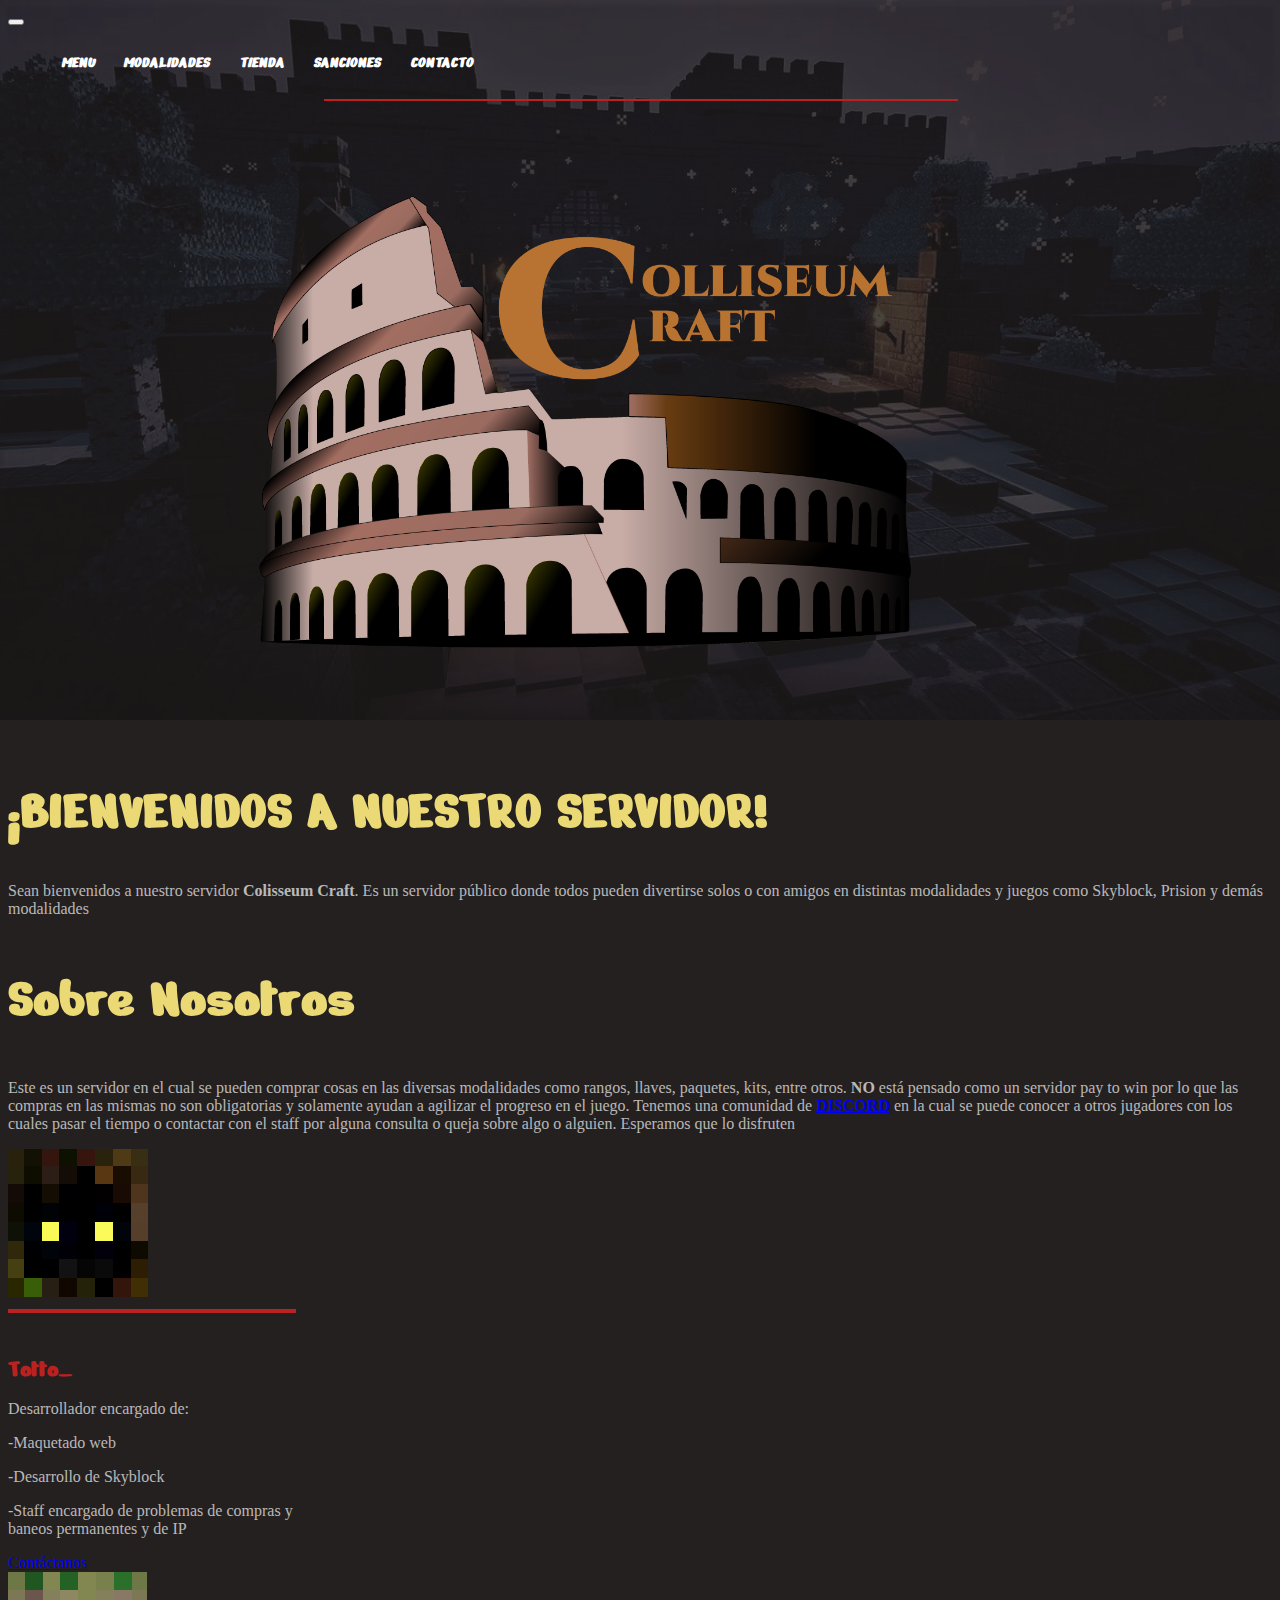
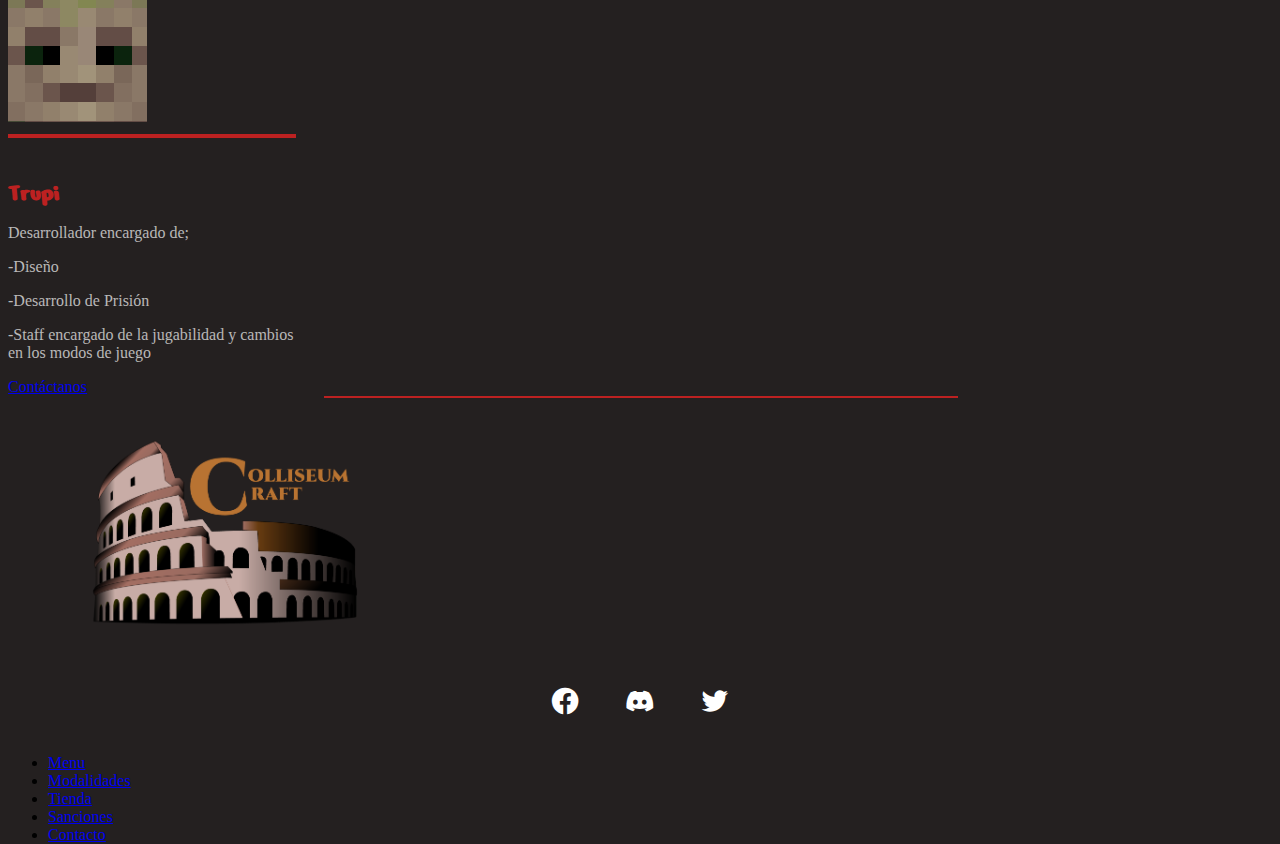
<file: index.html>
<!DOCTYPE html>
<html lang="es">
<head>
    <meta charset="UTF-8">
    <meta http-equiv="X-UA-Compatible" content="IE=edge">
    <meta name="viewport" content="width=device-width, initial-scale=1.0">
    <meta name="description" content="Menu de Colisseum Craft. Minecraft">
    <meta name="keywords" content="Minecraft, Servidores, Skyblock, Prision, Argentina, Servidores40, Modalidades, 1.16.5">
    <meta name="author" content="Santiago Lagares">
    <link rel="icon" type="image/x-icon" href="./images/isologo.png">
    <title>Colisseum Craft; Menu</title>
    <!--LINK CSS-->
    <link href="https://cdn.jsdelivr.net/npm/bootstrap@5.0.2/dist/css/bootstrap.min.css" rel="stylesheet" integrity="sha384-EVSTQN3/azprG1Anm3QDgpJLIm9Nao0Yz1ztcQTwFspd3yD65VohhpuuCOmLASjC" crossorigin="anonymous">
    <link rel="stylesheet" href="./css/style.css">
    <link rel="stylesheet" href="https://cdnjs.cloudflare.com/ajax/libs/animate.css/4.1.1/animate.min.css"/>
    <link href="https://fonts.googleapis.com/css2?family=Nerko+One&display=swap" rel="stylesheet">
    <link rel="stylesheet" href="https://cdnjs.cloudflare.com/ajax/libs/font-awesome/6.0.0-beta3/css/all.min.css" integrity="sha512-Fo3rlrZj/k7ujTnHg4CGR2D7kSs0v4LLanw2qksYuRlEzO+tcaEPQogQ0KaoGN26/zrn20ImR1DfuLWnOo7aBA==" crossorigin="anonymous" referrerpolicy="no-referrer" />
    <link href='https://unpkg.com/boxicons@2.1.1/css/boxicons.min.css' rel='stylesheet'>
</head>
<body>
    <header class="site-header ">
        <header class="site-header">
            <div class="container">
                <nav class="navbar navbar-expand-sm navbar-dark">
                    <button class="navbar-toggler" type="button" data-bs-toggle="collapse" data-bs-target="#navbarSupportedContent" aria-controls="navbarSupportedContent" aria-expanded="false" aria-label="Toggle navigation">
                        <span class="navbar-toggler-icon"></span>
                      </button>
                      <div class="collapse navbar-collapse" id="navbarSupportedContent">
                        <ul class="nav col-lg my-2 justify-content-center text-small snip1555">
                            <li class="nav-item"><a href="#" class=" nav-link link-warning fs-2"><i><strong> Menu</strong></i></a></li>
                            <li class="nav-item"><a href="./pages/modalidades.html" class="fs-2  nav-link link-warning"><i><strong>Modalidades</strong> </i> </a></li>
                            <li class="nav-item"><a href="./pages/tienda.html" class="fs-2  nav-link link-warning"><i><strong>Tienda</strong></i></a></li>
                            <li class="nav-item"><a href="./pages/sanciones.html" class=" fs-2  nav-link link-warning"><i><strong>Sanciones</strong></i> </a></li>
                            <li class="nav-item"><a href="./pages/contacto.html" class="fs-2  nav-link link-warning"><i><strong>Contacto</strong>  </i></a></li>
                        </ul>
                    </div>
                </nav>
            </div>    
            <hr class="linea">
        </header>
    </header>
    <main class="animate__animated animate__fadeInDown ">
        <div class="container col-sm-7">
            <div class=" text-center  divlogo">
                <img src="./images/isologo.png" alt="logo" class="img-fluid logoimg text-center">
            </div>
        </div>
        <div class="container text-center mt-1 ">
            <h1 class=" fw-semibold fs-9  h1color ">¡BIENVENIDOS A NUESTRO SERVIDOR!</h1>
            <p class="fs-4 fw-bold font-monospace textos mt-5 ">Sean bienvenidos a nuestro servidor <strong>Colisseum Craft</strong>. Es un servidor público donde todos pueden divertirse solos o con amigos en distintas modalidades y juegos como Skyblock, Prision y demás modalidades</p>
            <div>
                <h2 class="fw-semibold  h1color" >Sobre Nosotros</h2>
                <p class="fs-4 fw-bold font-monospace textos my-5">Este es un servidor en el cual se pueden comprar cosas en las diversas modalidades como rangos, llaves, paquetes, kits, entre otros. <strong>NO</strong> está pensado como un servidor pay to win por lo que las compras en las mismas no son obligatorias y solamente ayudan a agilizar el progreso en el juego. Tenemos una comunidad de <a href="https://discord.gg/wkZCr3qP" target="_blank"><strong>DISCORD</strong></a> en la cual se puede conocer a otros jugadores con los cuales pasar el tiempo o contactar con el staff por alguna consulta o queja sobre algo o alguien. Esperamos que lo disfruten</p>
            </div>
        </div>    
            <div class=" container">
                <div class="row justify-content-space-between cardsmq">
                    <div class=" cardsmq col-sm-8 text-center">
                        <div class="  card text-white bg-dark mb-3 border-danger" style="width: 18rem;">
                                <img class="card-img-top p-4 " src="images/csptot.PNG" alt="Card image cap">
                                <hr class="hrcard">
                                <div class="card-body">
                                  <h5 class="card-desarrollador"><strong>Totto_</strong></h5>
                                  <p class="card-text textos fs-5">Desarrollador encargado de:</p>
                                  <p class="card-text textos fs-6">-Maquetado web</p>
                                  <p class="card-text textos fs-6">-Desarrollo de Skyblock</p>
                                  <p class="card-text textos fs-6">-Staff encargado de problemas de compras y baneos permanentes y de IP</p>
                                  <a href="https://discord.gg/ms4krhAr" class="btn btn-danger" target="_blank">Contáctanos</a>
                                </div>
                        </div>
                    </div>
                    <div class=" cardsmq col-sm-4 ">
                        <div class=" card text-white bg-dark mb-3 border-danger  col-sm-6" style="width: 18rem;">
                            <img class="card-img-top p-4" src="images/csptrupi.PNG" alt="Card image cap">
                            <hr class="hrcard">
                            <div class="card-body">
                              <h5 class="card-desarrollador"><strong>Trupi</strong></h5>
                              <p class="card-text textos fs-5">Desarrollador encargado de;</p>
                              <p class="card-text textos fs-6">-Diseño</p>
                              <p class="card-text textos fs-6">-Desarrollo de Prisión</p>
                              <p class="card-text textos fs-6">-Staff encargado de la jugabilidad y cambios en los modos de juego</p>
                              <a href="https://discord.gg/ms4krhAr" class="btn btn-danger" target="_blank">Contáctanos</a>
                            </div>
                        </div>
                    </div>
                </div>
            </div>   
    </main>
    <footer class="footer">
        <hr class="linea2">
        <div class="container">
            <div class=" row">
                <div class="container text-center  divlogoft ">
                    <img src="./images/isologo.png" alt="logo" class="img-fluid logoft text-center " loading="lazy">
                </div>
                <div class="container col-md-auto justify-content-center">
                    <div class="text-center  contenedorlogos">
                        <div class="icon">
                            <a href="#" target="_blank"><i class='bx bxl-facebook-circle'></i></a>
                        </div>
                        <div class="icon">
                            <a href="https://discord.gg/wkZCr3qP" target="_blank"><i class='bx bxl-discord-alt' ></i></a>
                        </div>       
                        <div class="icon">
                            <a href="#" target="_blank"><i class='bx bxl-twitter logosty' ></i></a>
                        </div>
                    </div>
                        <div class="container  mt-4">
                            <nav class="">
                                <ul class="nav  my-2 justify-content-center text-small">
                                    <li><a href="#" class="fs-4 nav-link link-secondary">Menu</a></li>
                                    <li><a href="./pages/modalidades.html" class="fs-4 nav-link link-secondary">Modalidades</a></li>
                                    <li><a href="./pages/tienda.html" class="fs-4 nav-link link-secondary">Tienda</a></li>
                                    <li><a href="./pages/sanciones.html" class="fs-4 nav-link link-secondary">Sanciones</a></li>
                                    <li><a href="./pages/contacto.html" class="fs-4 nav-link link-secondary">Contacto</a></li>
                                </ul>
                            </nav>
                        </div>
               
                    </div>
                </div>

        </div>
    </footer>
    <script src="https://cdn.jsdelivr.net/npm/bootstrap@5.0.2/dist/js/bootstrap.bundle.min.js" integrity="sha384-MrcW6ZMFYlzcLA8Nl+NtUVF0sA7MsXsP1UyJoMp4YLEuNSfAP+JcXn/tWtIaxVXM" crossorigin="anonymous"></script>
</body>
</html>
</file>
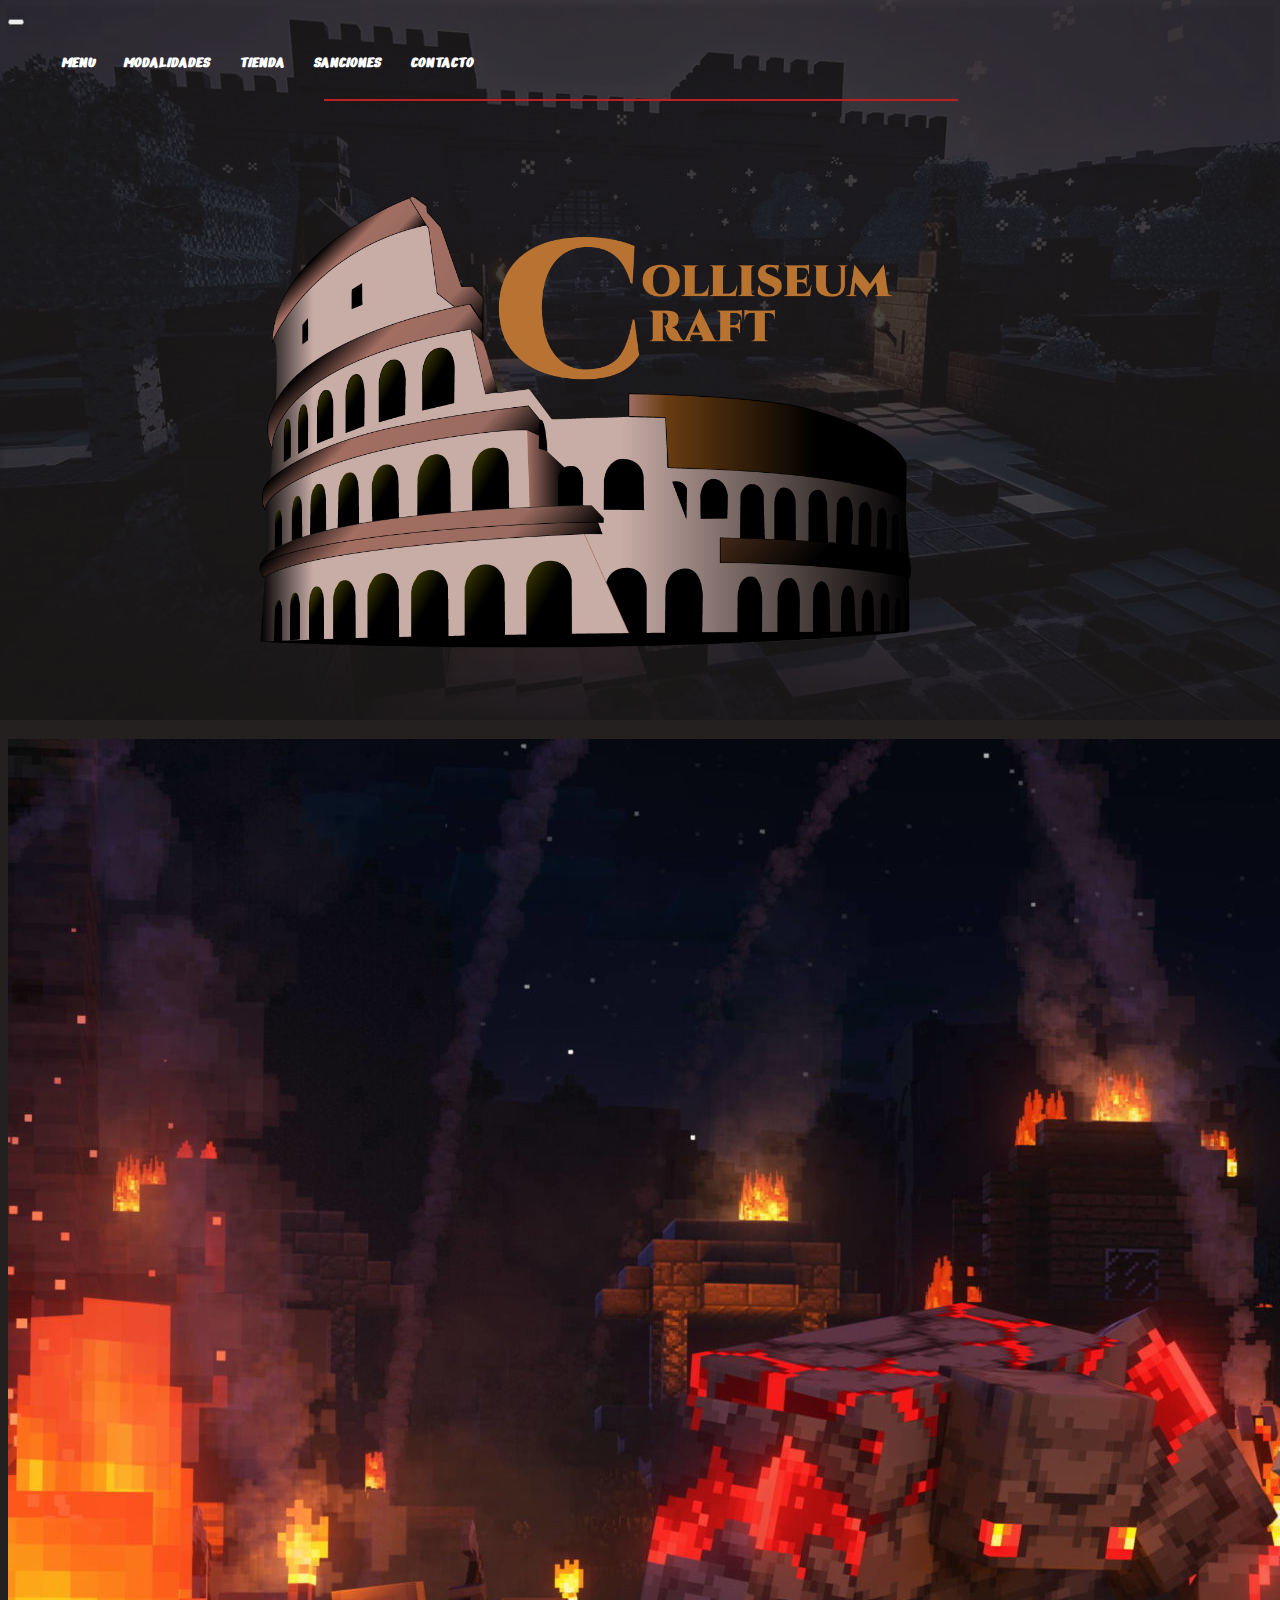
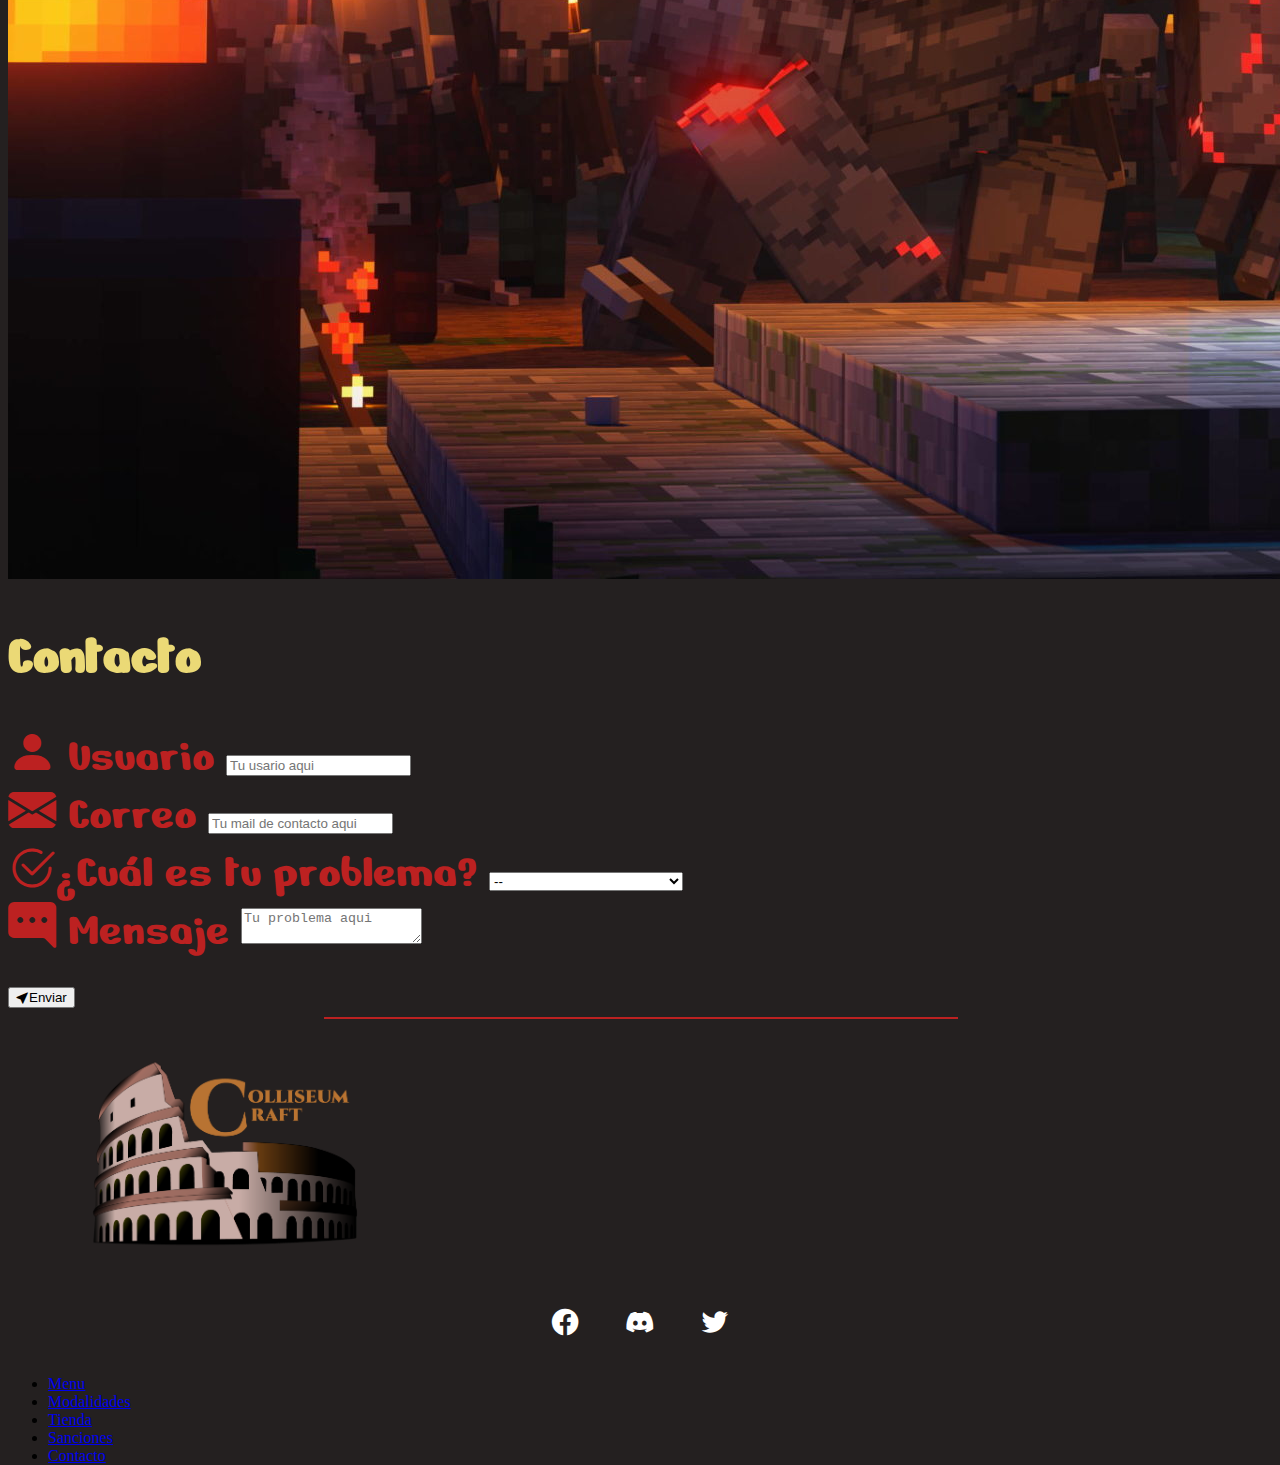
<file: pages/contacto.html>
<!DOCTYPE html>
<html lang="es">
<head>
    <meta charset="UTF-8">
    <meta http-equiv="X-UA-Compatible" content="IE=edge">
    <meta name="viewport" content="width=device-width, initial-scale=1.0">
    <meta name="description" content="Reportes y Contacto con el staff de Colisseum craft. Minecraft">
    <meta name="keywords" content="Minecraft, Servidores, Skyblock, Prision, Argentina, Servidores40, Modalidades, 1.16.5">
    <meta name="author" content="Santiago Lagares">
    <link rel="icon" type="image/x-icon" href="../images/isologo.png">
    <title>Colisseum Craft; Contacto</title>
    <!--LINK CSS-->
    <link href="https://cdn.jsdelivr.net/npm/bootstrap@5.0.2/dist/css/bootstrap.min.css" rel="stylesheet" integrity="sha384-EVSTQN3/azprG1Anm3QDgpJLIm9Nao0Yz1ztcQTwFspd3yD65VohhpuuCOmLASjC" crossorigin="anonymous">
    <link rel="stylesheet" href="../css/style.css">
    <link rel="stylesheet" href="https://cdnjs.cloudflare.com/ajax/libs/animate.css/4.1.1/animate.min.css"/>
    <link href="https://fonts.googleapis.com/css2?family=Nerko+One&display=swap" rel="stylesheet">
    <link rel="stylesheet" href="https://cdnjs.cloudflare.com/ajax/libs/font-awesome/6.0.0-beta3/css/all.min.css" integrity="sha512-Fo3rlrZj/k7ujTnHg4CGR2D7kSs0v4LLanw2qksYuRlEzO+tcaEPQogQ0KaoGN26/zrn20ImR1DfuLWnOo7aBA==" crossorigin="anonymous" referrerpolicy="no-referrer" />
    <link href='https://unpkg.com/boxicons@2.1.1/css/boxicons.min.css' rel='stylesheet'>
</head>
<body>
    <header>
        <div class="container">
            <nav class="navbar navbar-expand-sm navbar-dark">
                <button class="navbar-toggler" type="button" data-bs-toggler="collapse" data-bs-target="#opciones" aria-controls="opciones" aria-expanded="false">
                    <span class="navbar-toggler-icon"></span>
                </button>
                <div class="collapse navbar-collapse" id="opciones">
                    <ul class="nav col-lg my-2 justify-content-center text-small snip1555">
                        <li class="nav-item"><a href="../index.html" class="fs-2 nav-link link-warning"><i><strong> Menu</strong></i></a></li>
                        <li class="nav-item"><a href="modalidades.html" class="fs-2  nav-link link-warning"><i><strong>Modalidades</strong> </i> </a></li>
                        <li class="nav-item"><a href="tienda.html" class="fs-2  nav-link link-warning"><i><strong>Tienda</strong></i></a></li>
                        <li class="nav-item"><a href="sanciones.html" class="fs-2  nav-link link-warning"><i><strong>Sanciones</strong></i> </a></li>
                        <li class="nav-item"><a href="#" class="fs-2 nav-link link-warning"><i><strong>Contacto</strong>  </i></a></li>
                    </ul>
                </div>
            </nav>
        </div>    
        <hr class="linea">
    </header>
    <main class="animate__animated animate__fadeInDown">
        <div class="container col-sm-7">
            <div class=" text-center  divlogo">
                <img src="../images/isologo.png" alt="logo" class="img-fluid logoimg text-center">
            </div>
        </div>    
        <section class="d-flex justify-content-center align-items-center">
            <div class="card shadow col-sm-6 p-4 bg-transparent formulario">
                <div>
                    <img src="../images/minecraft-dungeons-ps4-pc-xbox-switch.jpg" alt="" class="w-100 rounde">
                </div> 
                <div class=" d-flex justify-content-center align-items-center">                 
                    <h1 class="h1color"> Contacto</h1>
                </div>
                <div class="mb-1 subtitulos fs-5">
                    <form id = "contacto" >
                        <div class="mb-4  justify-content-between"> 
                            <div>
                                <label for="nombre"> <i class="bi bi-person-fill"></i> Usuario</label>
                                <input type="text" class="form-control" name="nombre" id="nombre" placeholder= "Tu usario aqui" required>
                                <div class="nombre text-danger "></div>
                            </div>
                        </div>
                        <div class="mb-4">
                            <label for="correo"><i class="bi bi-envelope-fill"></i> Correo</label>
                            <input type="email" class="form-control" name="correo" id="correo" placeholder= "Tu mail de contacto aqui" required>
                            <div class="correo text-danger"></div>
                            
                        </div> 
                        <div class="form-group mb-4">
                            <label for="Problema"><i class="bi bi-check2-circle"></i>¿Cuál es tu problema?</label>
                            <select class="form-control" id="exampleFormControlSelect1">
                                <option value="null">--</option>
                                <option value="reseñas">Recomendaciones y reseñas</option>
                                <option value="p$">Problema con un pago</option>
                                <option value="bug">Reporte de bug del servidor</option>
                                <option value="otro">Otros</option>>
                            </select>
                          </div> 
                        <div class="mb-4">
                            <label for="mensaje"> <i class="bi bi-chat-right-dots-fill" required></i> Mensaje</label>
                            <textarea name="mensaje" id="mensaje" class="form-control" placeholder="Tu problema aqui"></textarea>
                            <div class="mensaje text-danger"></div>
                        </div> 
                        
                        <div class="mb-2">
                            <button id ="botton" class="col-auto btn btn-danger d-flex justify-content-between ">
                                <i id="icono" class="bi bi-cursor-fill pe-2"></i><span>Enviar </span>
                            </button>
                        </div> 
                                  
                    </form>
                </div>
            </div>
        </section>
    </main

>
    <footer class="footer">
        <hr class="linea2">
        <div class="container">           
                <div class=" text-center  divlogoft ">
                    <img src="../images/isologo.png" alt="" class="img-fluid logoft text-center " loading="lazy">
                </div>
            <div class=" row">
                <div class="container col-md-auto justify-content-center">
                    <div class="text-center  contenedorlogos">
                        <div class="icon">
                            <a href="#" target="_blank"><i class='bx bxl-facebook-circle'></i></a>
                        </div>
                        <div class="icon">
                            <a href="https://discord.gg/wkZCr3qP" target="_blank"><i class='bx bxl-discord-alt' ></i></a>
                        </div>       
                        <div class="icon">
                            <a href="#" target="_blank"><i class='bx bxl-twitter' ></i></a>
                        </div>
                    </div>
                        <div class="container  mt-4">
                            <nav class="">
                                <ul class="nav  my-2 justify-content-center text-small">
                                    <li><a href="../index.html" class="fs-4 nav-link link-secondary">Menu</a></li>
                                    <li><a href="./modalidades.html" class="fs-4 nav-link link-secondary">Modalidades</a></li>
                                    <li><a href="./tienda.html" class="fs-4 nav-link link-secondary">Tienda</a></li>
                                    <li><a href="./sanciones.html" class="fs-4 nav-link link-secondary">Sanciones</a></li>
                                    <li><a href="#" class="fs-4 nav-link link-secondary">Contacto</a></li>
                                </ul>
                            </nav>
                        </div>
               
                    </div>
                </div>

        </div>
    </footer>
    <script src="../js/bootstrap.bundle.min.js" integrity="sha384-MrcW6ZMFYlzcLA8Nl+NtUVF0sA7MsXsP1UyJoMp4YLEuNSfAP+JcXn/tWtIaxVXM" crossorigin="anonymous"></script> 
</html>
</file>
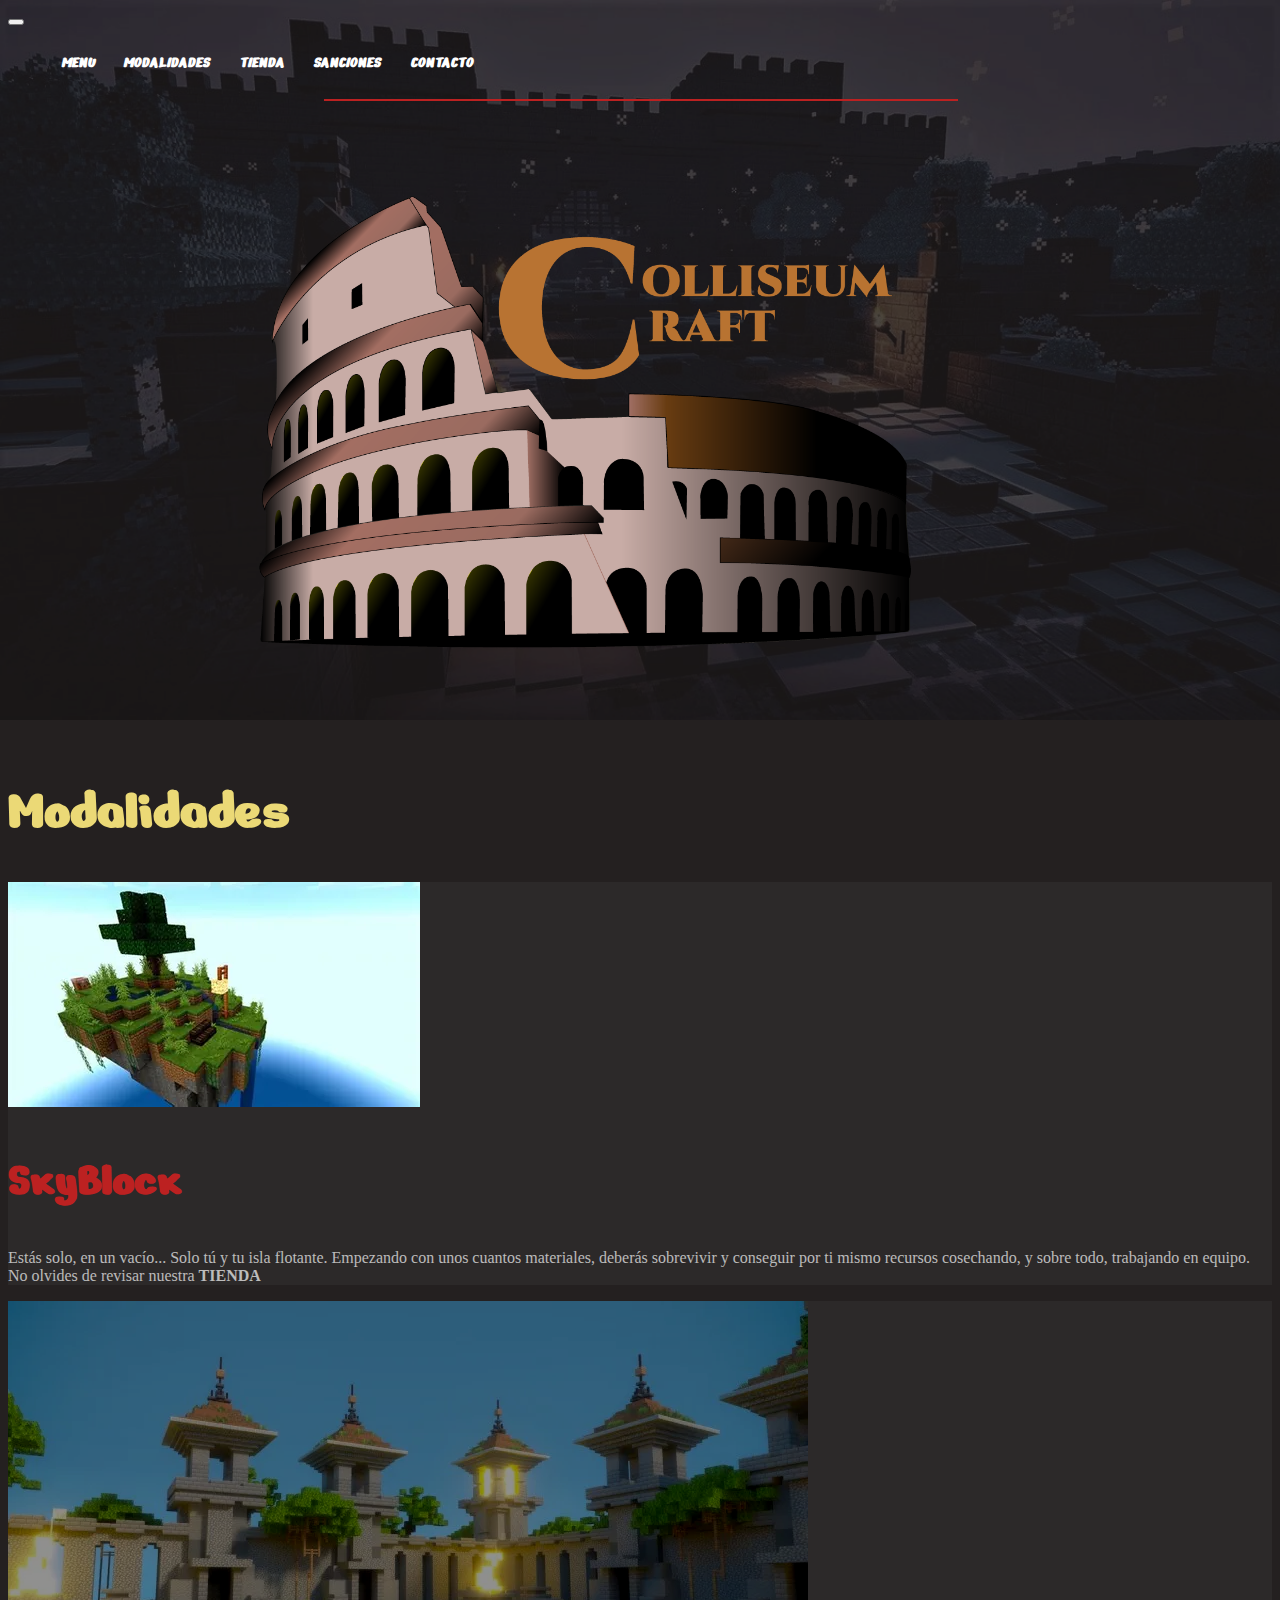
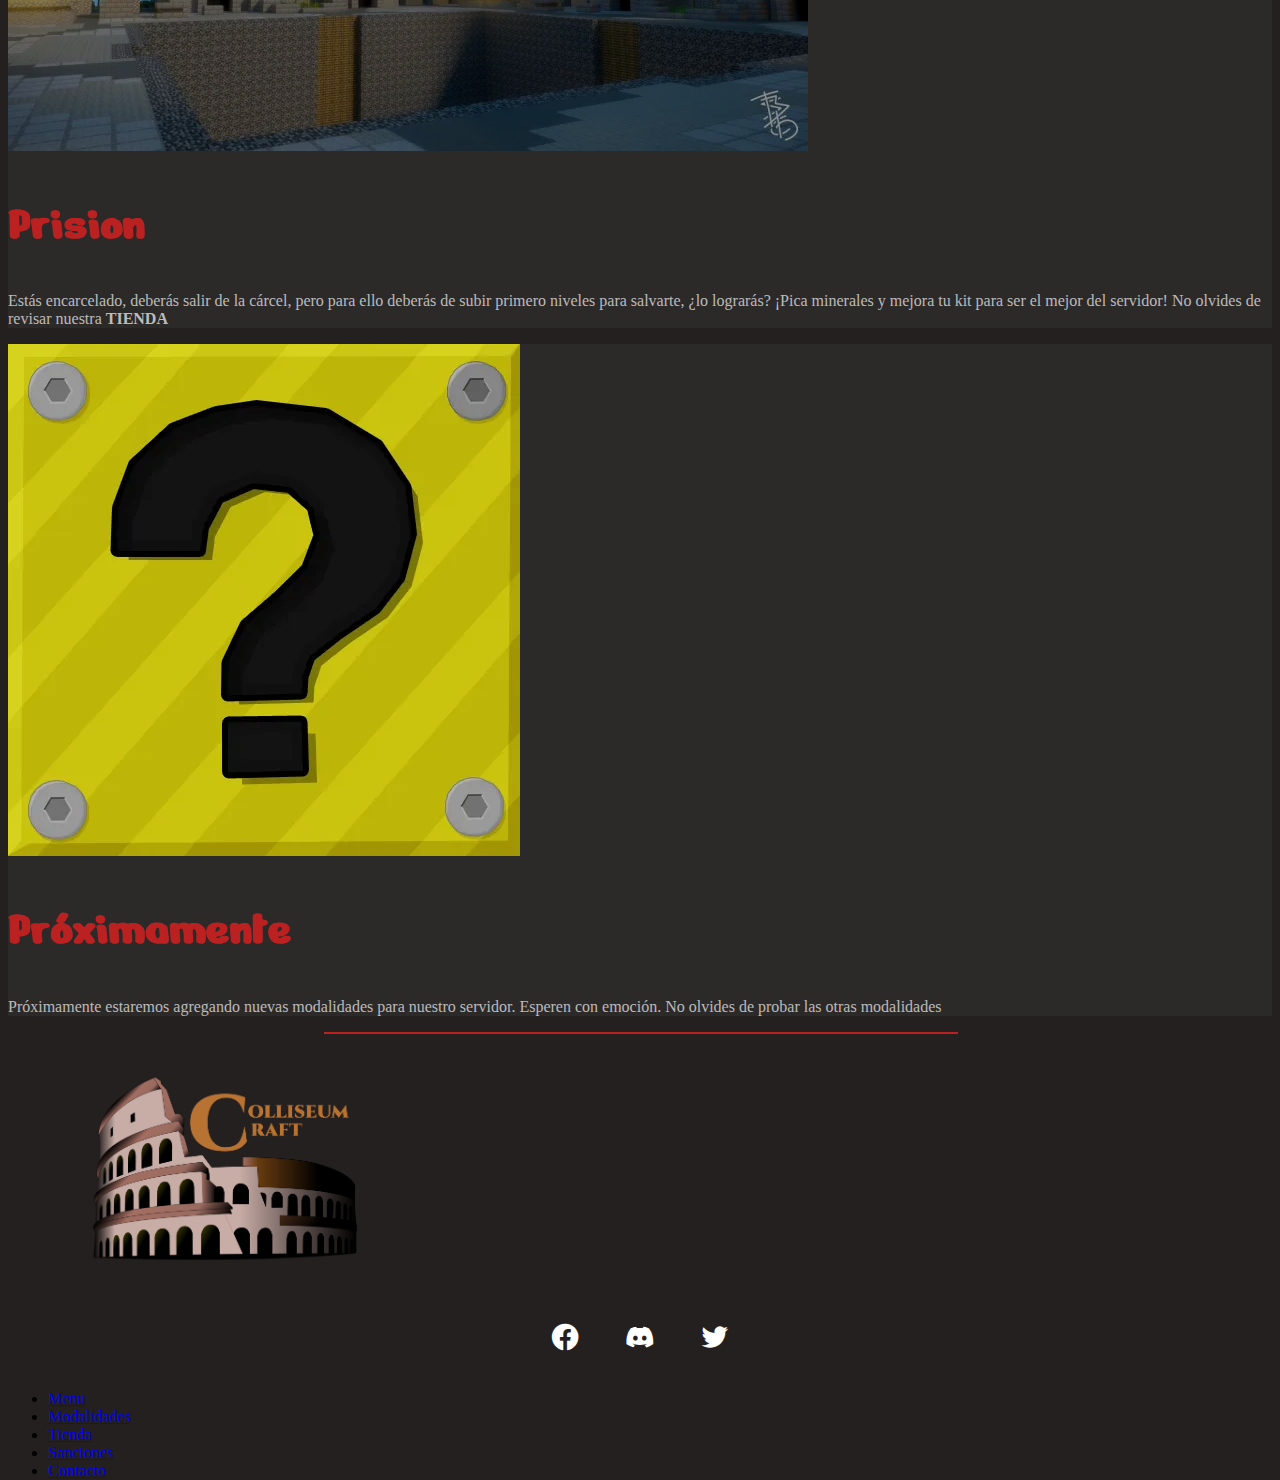
<file: pages/modalidades.html>
<!DOCTYPE html>
<html lang="es">
<head>
    <meta charset="UTF-8">
    <meta http-equiv="X-UA-Compatible" content="IE=edge">
    <meta name="viewport" content="width=device-width, initial-scale=1.0">
    <meta name="description" content="Modalidades de Colisseum craft. SkyBlock, Prision. Minecraft">
    <meta name="keywords" content="Minecraft, Servidores, Skyblock, Prision, Argentina, Servidores40, Modalidades, 1.16.5">
    <meta name="author" content="Santiago Lagares">
    <link rel="icon" type="image/x-icon" href="../images/isologo.png">
    <title>Colisseum Craft; Modalidades</title>
    <!--LINK CSS-->
    <link href="https://cdn.jsdelivr.net/npm/bootstrap@5.0.2/dist/css/bootstrap.min.css" rel="stylesheet" integrity="sha384-EVSTQN3/azprG1Anm3QDgpJLIm9Nao0Yz1ztcQTwFspd3yD65VohhpuuCOmLASjC" crossorigin="anonymous">
    <link rel="stylesheet" href="../css/style.css">
    <link rel="stylesheet" href="https://cdnjs.cloudflare.com/ajax/libs/animate.css/4.1.1/animate.min.css"/>
    <link href="https://fonts.googleapis.com/css2?family=Nerko+One&display=swap" rel="stylesheet">
    <link rel="stylesheet" href="https://cdnjs.cloudflare.com/ajax/libs/font-awesome/6.0.0-beta3/css/all.min.css" integrity="sha512-Fo3rlrZj/k7ujTnHg4CGR2D7kSs0v4LLanw2qksYuRlEzO+tcaEPQogQ0KaoGN26/zrn20ImR1DfuLWnOo7aBA==" crossorigin="anonymous" referrerpolicy="no-referrer" />
    <link href='https://unpkg.com/boxicons@2.1.1/css/boxicons.min.css' rel='stylesheet'>
</head>
<body class="bodym">
    <header class="site-header">
        <div class="container">
            <nav class="navbar navbar-expand-sm navbar-dark">
                <button class="navbar-toggler" type="button" data-bs-toggler="collapse" data-bs-target="#opciones" aria-controls="opciones" aria-expanded="false">
                    <span class="navbar-toggler-icon"></span>
                </button>
                <div class="collapse navbar-collapse" id="opciones">
                    <ul class="nav col-lg my-2 justify-content-center text-small snip1555">
                        <li class="nav-item"><a href="../index.html" class=" nav-link link-warning fs-2"><i><strong> Menu</strong></i></a></li>
                        <li class="nav-item"><a href="#" class="fs-2  nav-link link-warning"><i><strong>Modalidades</strong> </i> </a></li>
                        <li class="nav-item"><a href="tienda.html" class="fs-2  nav-link link-warning"><i><strong>Tienda</strong></i></a></li>
                        <li class="nav-item"><a href="sanciones.html" class=" fs-2  nav-link link-warning"><i><strong>Sanciones</strong></i> </a></li>
                        <li class="nav-item"><a href="contacto.html" class="fs-2  nav-link link-warning"><i><strong>Contacto</strong>  </i></a></li>
                    </ul>
                </div>
            </nav>
        </div>    
        <hr class="linea">
    </header>
    <main class="animate__animated animate__fadeInDown">
        <div class="container col-sm-7">
            <div class=" text-center  divlogo">
                <img src="../images/isologo.png" alt="logo" class="img-fluid logoimg text-center  ">
            </div>
        </div>   
        <div class="container col-sm-7">
            <div class="container text-center ">
                <h1 class=" h1color fw-semibold">Modalidades</h1>
            </div>
            <div class="text-center containermodalidades" loading="lazy ">
                <img src="../images/skyblock.webp" alt="Skyblock-foto" class=" rounded img-fluid m-4 col-6">
                <div class="">
                    <h2 class="fw-semibold subtitulos">SkyBlock</h2>
                    <p class="fs-5 fw-bold  font-monospace textos ">Estás solo, en un vacío... Solo tú y tu isla flotante. Empezando con unos cuantos materiales, deberás sobrevivir y conseguir por ti mismo recursos cosechando, y sobre todo, trabajando en equipo. No olvides de revisar nuestra <strong>TIENDA</strong></p>                        
                </div>
            </div>
            <div class="text-center containermodalidades col-sm-auto ">
                <img src="../images/prisonnn.png" alt="Prision-Foto" class=" rounded img-fluid m-4 col-6" loading="lazy">
                <div class="">
                    <h2 class="fw-semibold subtitulos">Prision</h2>
                    <p class="fs-5 fw-bold  font-monospace textos ">Estás encarcelado, deberás salir de la cárcel, pero para ello deberás de subir primero niveles para salvarte, ¿lo lograrás? ¡Pica minerales y mejora tu kit para ser el mejor del servidor! No olvides de revisar nuestra <strong>TIENDA</strong></p>                        
                </div>
            </div>
            <div class="text-center containermodalidades col-sm-auto  ">
                <img src="../images/proximamente2.webp" alt="Proximamente-foto" class=" rounded img-fluid m-4 col-4 " loading="lazy">
                <div class=" mb-3 col-sm-auto ">
                    <h2 class="fw-semibold subtitulos">Próximamente</h2>
                    <p class="fs-5 fw-bold  font-monospace textos">Próximamente estaremos agregando nuevas modalidades para nuestro servidor. Esperen con emoción. No olvides de probar las otras modalidades</p>                        
                </div>
            </div>    
        </div>
        
</main>

    <footer class="footer">
        <hr class="linea2">
        <div class="container">
                <div class=" text-center  divlogoft ">
                    <img src="../images/isologo.png" alt="logo" class="img-fluid logoft text-center " loading="lazy">
                </div>
                <div class="container col-md-auto justify-content-center">
                    <div class="text-center  contenedorlogos">
                        <div class="icon">
                            <a href="#" target="_blank"><i class='bx bxl-facebook-circle'></i></a>
                        </div>
                        <div class="icon">
                            <a href="https://discord.gg/wkZCr3qP" target="_blank"><i class='bx bxl-discord-alt' ></i></a>
                        </div>       
                        <div class="icon">
                            <a href="#" target="_blank"><i class='bx bxl-twitter logosty' ></i></a>
                        </div>
                    </div>
                        <div class="container  mt-4">
                            <nav class="">
                                <ul class="nav  my-2 justify-content-center text-small">
                                    <li><a href="../index.html" class="fs-4 nav-link link-secondary">Menu</a></li>
                                    <li><a href="modalidades.html" class="fs-4 nav-link link-secondary">Modalidades</a></li>
                                    <li><a href="tienda.html" class="fs-4 nav-link link-secondary">Tienda</a></li>
                                    <li><a href="#" class="fs-4 nav-link link-secondary">Sanciones</a></li>
                                    <li><a href="contacto.html" class="fs-4 nav-link link-secondary">Contacto</a></li>
                                </ul>
                            </nav>
                        </div>
               
                    </div>
                </div>

        </div>
    </footer>
    <script src="../js/bootstrap.bundle.min.js" integrity="sha384-MrcW6ZMFYlzcLA8Nl+NtUVF0sA7MsXsP1UyJoMp4YLEuNSfAP+JcXn/tWtIaxVXM" crossorigin="anonymous"></script> 
</body>
</html>
</file>
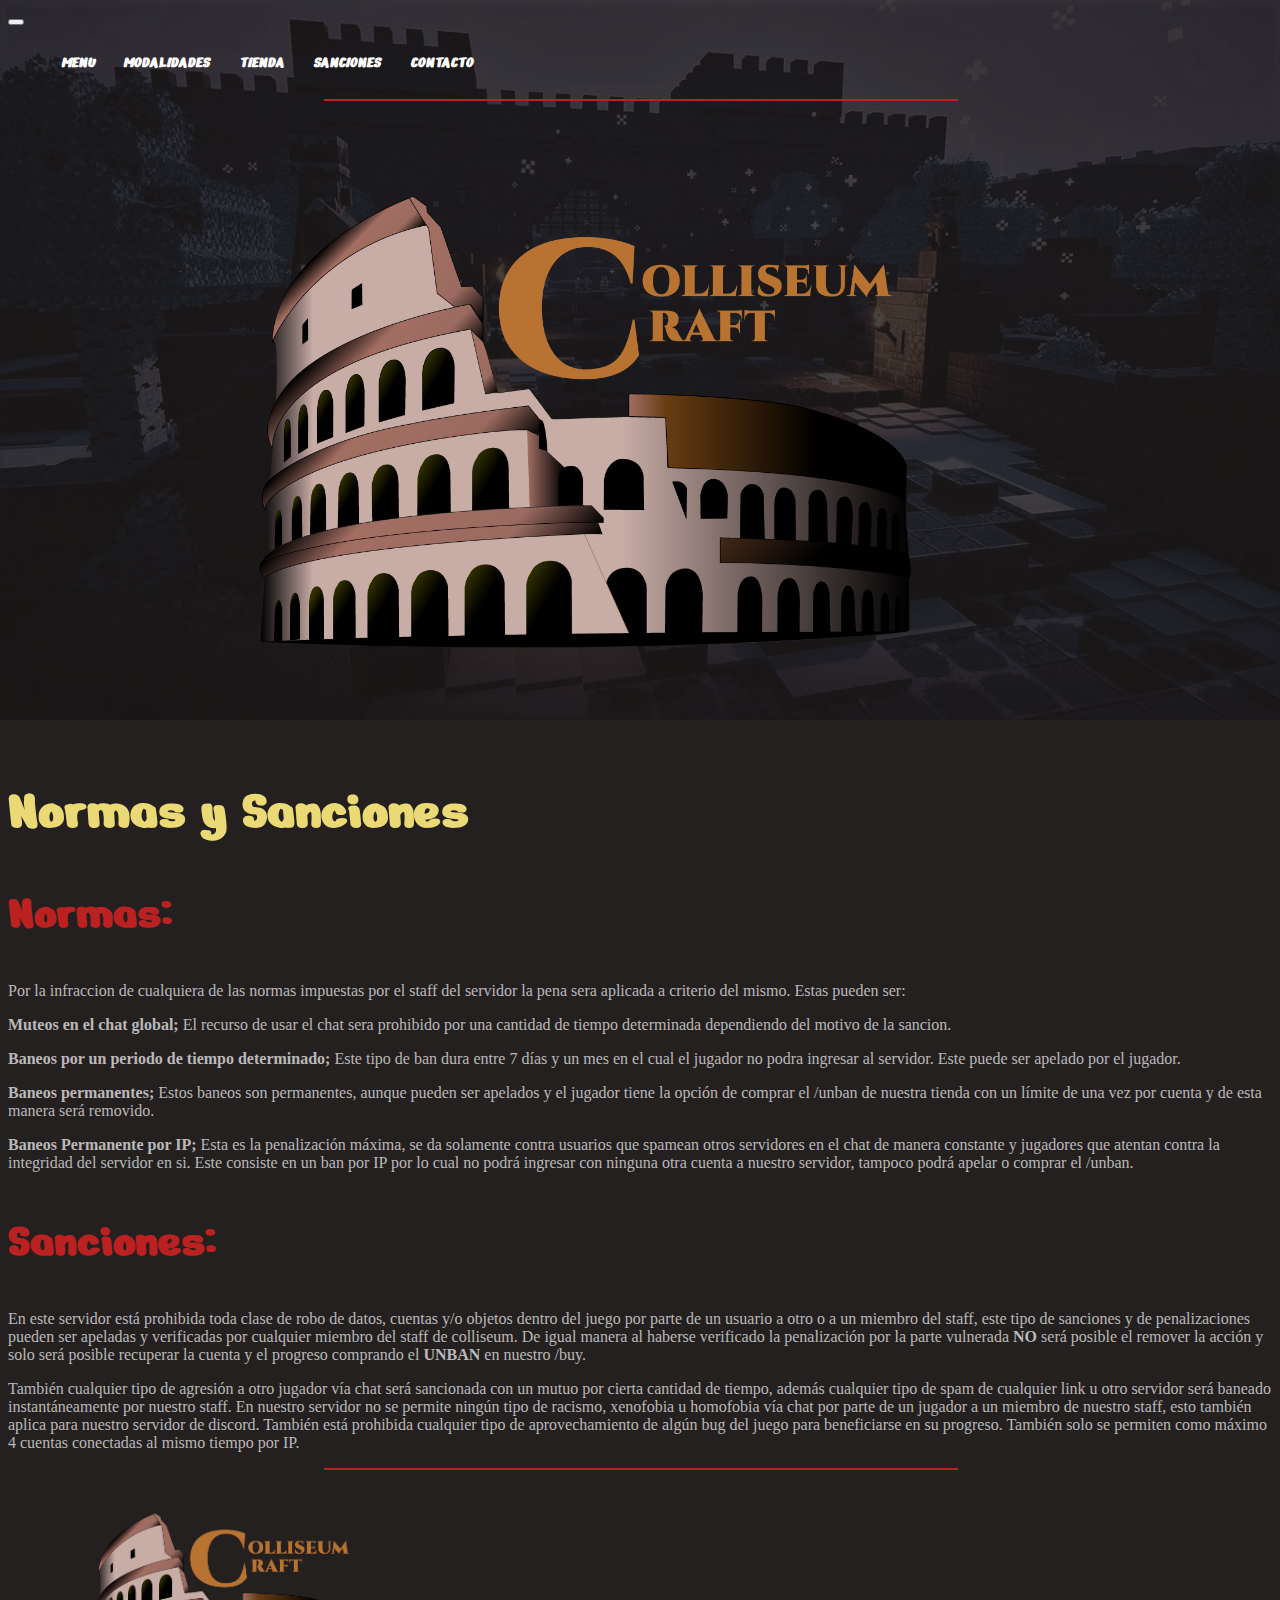
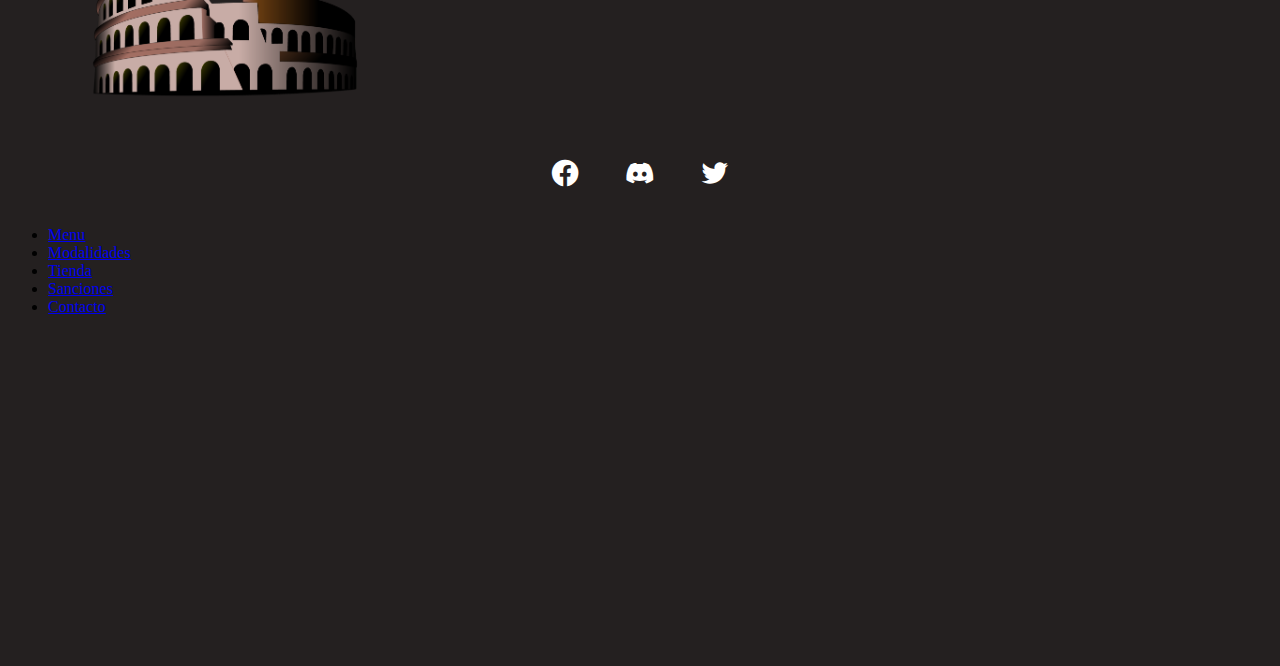
<file: pages/sanciones.html>
<!DOCTYPE html>
<html lang="es">
<head>
    <meta charset="UTF-8">
    <meta http-equiv="X-UA-Compatible" content="IE=edge">
    <meta name="viewport" content="width=device-width, initial-scale=1.0">
    <meta name="description" content="Posibles Sanciones y Normas en Colisseum Craft. Aqui conoceras la jugabilidad y prestaciones del servidor. Minecraft">
    <meta name="keywords" content="Minecraft, Servidores, Skyblock, Prision, Argentina, Servidores40, Modalidades, 1.16.5">
    <meta name="author" content="Santiago Lagares">
    <link rel="icon" type="image/x-icon" href="../images/isologo.png">
    <title>Colisseum Craft; Sanciones</title>
    <!--LINK CSS-->
    <link href="https://cdn.jsdelivr.net/npm/bootstrap@5.0.2/dist/css/bootstrap.min.css" rel="stylesheet" integrity="sha384-EVSTQN3/azprG1Anm3QDgpJLIm9Nao0Yz1ztcQTwFspd3yD65VohhpuuCOmLASjC" crossorigin="anonymous">
    <link rel="stylesheet" href="../css/style.css">
    <link rel="stylesheet" href="https://cdnjs.cloudflare.com/ajax/libs/animate.css/4.1.1/animate.min.css"/>
    <link href="https://fonts.googleapis.com/css2?family=Nerko+One&display=swap" rel="stylesheet">
    <link rel="stylesheet" href="https://cdnjs.cloudflare.com/ajax/libs/font-awesome/6.0.0-beta3/css/all.min.css" integrity="sha512-Fo3rlrZj/k7ujTnHg4CGR2D7kSs0v4LLanw2qksYuRlEzO+tcaEPQogQ0KaoGN26/zrn20ImR1DfuLWnOo7aBA==" crossorigin="anonymous" referrerpolicy="no-referrer" />
    <link href='https://unpkg.com/boxicons@2.1.1/css/boxicons.min.css' rel='stylesheet'>

</head>
<body class="bodys">
    <header class="site-header">
            <div class="container">
                <nav class="navbar navbar-expand-sm navbar-dark">
                    <button class="navbar-toggler" type="button" data-bs-toggle="collapse" data-bs-target="#navbarSupportedContent" aria-controls="navbarSupportedContent" aria-expanded="false" aria-label="Toggle navigation">
                        <span class="navbar-toggler-icon"></span>
                      </button>
                      <div class="collapse navbar-collapse" id="navbarSupportedContent">
                        <ul class="nav col-lg my-2 justify-content-center text-small snip1555">
                            <li class="nav-item"><a href="../index.html" class=" nav-link link-warning fs-2"><i><strong> Menu</strong></i></a></li>
                            <li class="nav-item"><a href="modalidades.html" class="fs-2  nav-link link-warning"><i><strong>Modalidades</strong> </i> </a></li>
                            <li class="nav-item"><a href="tienda.html" class="fs-2  nav-link link-warning"><i><strong>Tienda</strong></i></a></li>
                            <li class="nav-item"><a href="#" class=" fs-2  nav-link link-warning"><i><strong>Sanciones</strong></i> </a></li>
                            <li class="nav-item"><a href="contacto.html" class="fs-2  nav-link link-warning"><i><strong>Contacto</strong>  </i></a></li>
                        </ul>
                    </div>
                </nav>
            </div>    
            <hr class="linea">
    </header>
    <main class="animate__animated animate__fadeInDown">
        <div class="container col-sm-7">
            <div class=" text-center  divlogo">
                <img src="../images/isologo.png" alt="logo" class="img-fluid logoimg text-center">
            </div>
        </div>
         <div class="container text-center ">
             <h1 class=" h1color fw-semibold">Normas y Sanciones</h1>
         </div>
             <div class="fs-5 text-center p-3 m-3 ">
                 <h2 class=" fw-semibold subtitulos">Normas:</h2>
                 <p class=" fs-7 fw-bold  font-monospace textos">Por la infraccion de cualquiera de las normas impuestas por el staff del servidor la pena sera aplicada a criterio del mismo. Estas pueden ser:</p>
                 <p class=" pt-2 fs-7 fw-bold  font-monospace textos"> <strong>Muteos en el chat global;</strong> El recurso de usar el chat sera prohibido por una cantidad de tiempo determinada dependiendo del motivo de la sancion.</p>
                 <p class="pt-2 fs-7 fw-bold  font-monospace textos"><strong>Baneos por un periodo de tiempo determinado;</strong> Este tipo de ban dura entre 7 días y un mes en el cual el jugador no podra ingresar al servidor. Este puede ser apelado por el jugador.</p>
                 <p class="pt-2 fs-7 fw-bold  font-monospace textos"><strong>Baneos permanentes;</strong> Estos baneos son permanentes, aunque pueden ser apelados y el jugador tiene la opción de comprar el /unban de nuestra tienda con un límite de una vez por cuenta y de esta manera será removido.</p>
                 <p class="pt-2 fs-7 fw-bold  font-monospace textos"><strong>Baneos Permanente por IP;</strong> Esta es la penalización máxima, se da solamente contra usuarios que spamean otros servidores en el chat de manera constante y jugadores que atentan contra la integridad del servidor en si. Este consiste en un ban por IP por lo cual no podrá ingresar con ninguna otra cuenta a nuestro servidor, tampoco podrá apelar o comprar el /unban.</p>
             </div>
             <div class="fs-5 text-center p-3 m-3">
                 <h2 class=" fw-semibold subtitulos">Sanciones:</h2>
                 <p class="pt-2 fs-7 fw-bold  font-monospace textos">En este servidor está prohibida toda clase de robo de datos, cuentas y/o objetos dentro del juego por parte de un usuario a otro o a un miembro del staff, este tipo de sanciones y de penalizaciones pueden ser apeladas y verificadas por cualquier miembro del staff de colliseum. De igual manera al haberse verificado la penalización por la parte vulnerada <strong>NO</strong> será posible el remover la acción y solo será posible recuperar la cuenta y el progreso comprando el <strong>UNBAN</strong> en nuestro /buy.</p>
                 <p class="pt-2 fs-7 fw-bold  font-monospace textos">También cualquier tipo de agresión a otro jugador vía chat será sancionada con un mutuo por cierta cantidad de tiempo, además cualquier tipo de spam de cualquier link u otro servidor será baneado instantáneamente por nuestro staff. En nuestro servidor no se permite ningún tipo de racismo, xenofobia u homofobia vía chat por parte de un jugador a un miembro de nuestro staff, esto también aplica para nuestro servidor de discord. También está prohibida cualquier tipo de aprovechamiento de algún bug del juego para beneficiarse en su progreso. También solo se permiten como máximo 4 cuentas conectadas al mismo tiempo por IP. </p> 
             </div>
         <!--
                     <div class="wsp">
             <a href="#" class=""><img src="../images/discordlogo.webp" alt="" class="img-fluid"></a>
         </div>
         -->
 
     </main>
 
 
     <footer class="footer">
        <hr class="linea2">
        <div class="container">
                <div class=" text-center  divlogoft ">
                    <img src="../images/isologo.png" alt="Logo" class="img-fluid logoft text-center" loading="lazy">
                </div>
                <div class="container col-md-auto justify-content-center">
                    <div class="text-center  contenedorlogos">
                        <div class="icon">
                            <a href="#" target="_blank"><i class='bx bxl-facebook-circle'></i></a>
                        </div>
                        <div class="icon">
                            <a href="https://discord.gg/wkZCr3qP" target="_blank"><i class='bx bxl-discord-alt' ></i></a>
                        </div>       
                        <div class="icon">
                            <a href="#" target="_blank"><i class='bx bxl-twitter logosty' ></i></a>
                        </div>
                    </div>
                        <div class="container  mt-4">
                            <nav class="">
                                <ul class="nav  my-2 justify-content-center text-small">
                                    <li><a href="../index.html" class="fs-4 nav-link link-secondary">Menu</a></li>
                                    <li><a href="modalidades.html" class="fs-4 nav-link link-secondary">Modalidades</a></li>
                                    <li><a href="tienda.html" class="fs-4 nav-link link-secondary">Tienda</a></li>
                                    <li><a href="#" class="fs-4 nav-link link-secondary">Sanciones</a></li>
                                    <li><a href="contacto.html" class="fs-4 nav-link link-secondary">Contacto</a></li>
                                </ul>
                            </nav>
                        </div>
               
                    </div>
                </div>

        </div> 
    </footer>
    <script src="../js/bootstrap.bundle.min.js" integrity="sha384-MrcW6ZMFYlzcLA8Nl+NtUVF0sA7MsXsP1UyJoMp4YLEuNSfAP+JcXn/tWtIaxVXM" crossorigin="anonymous"></script> 
</body>
</html>
</file>
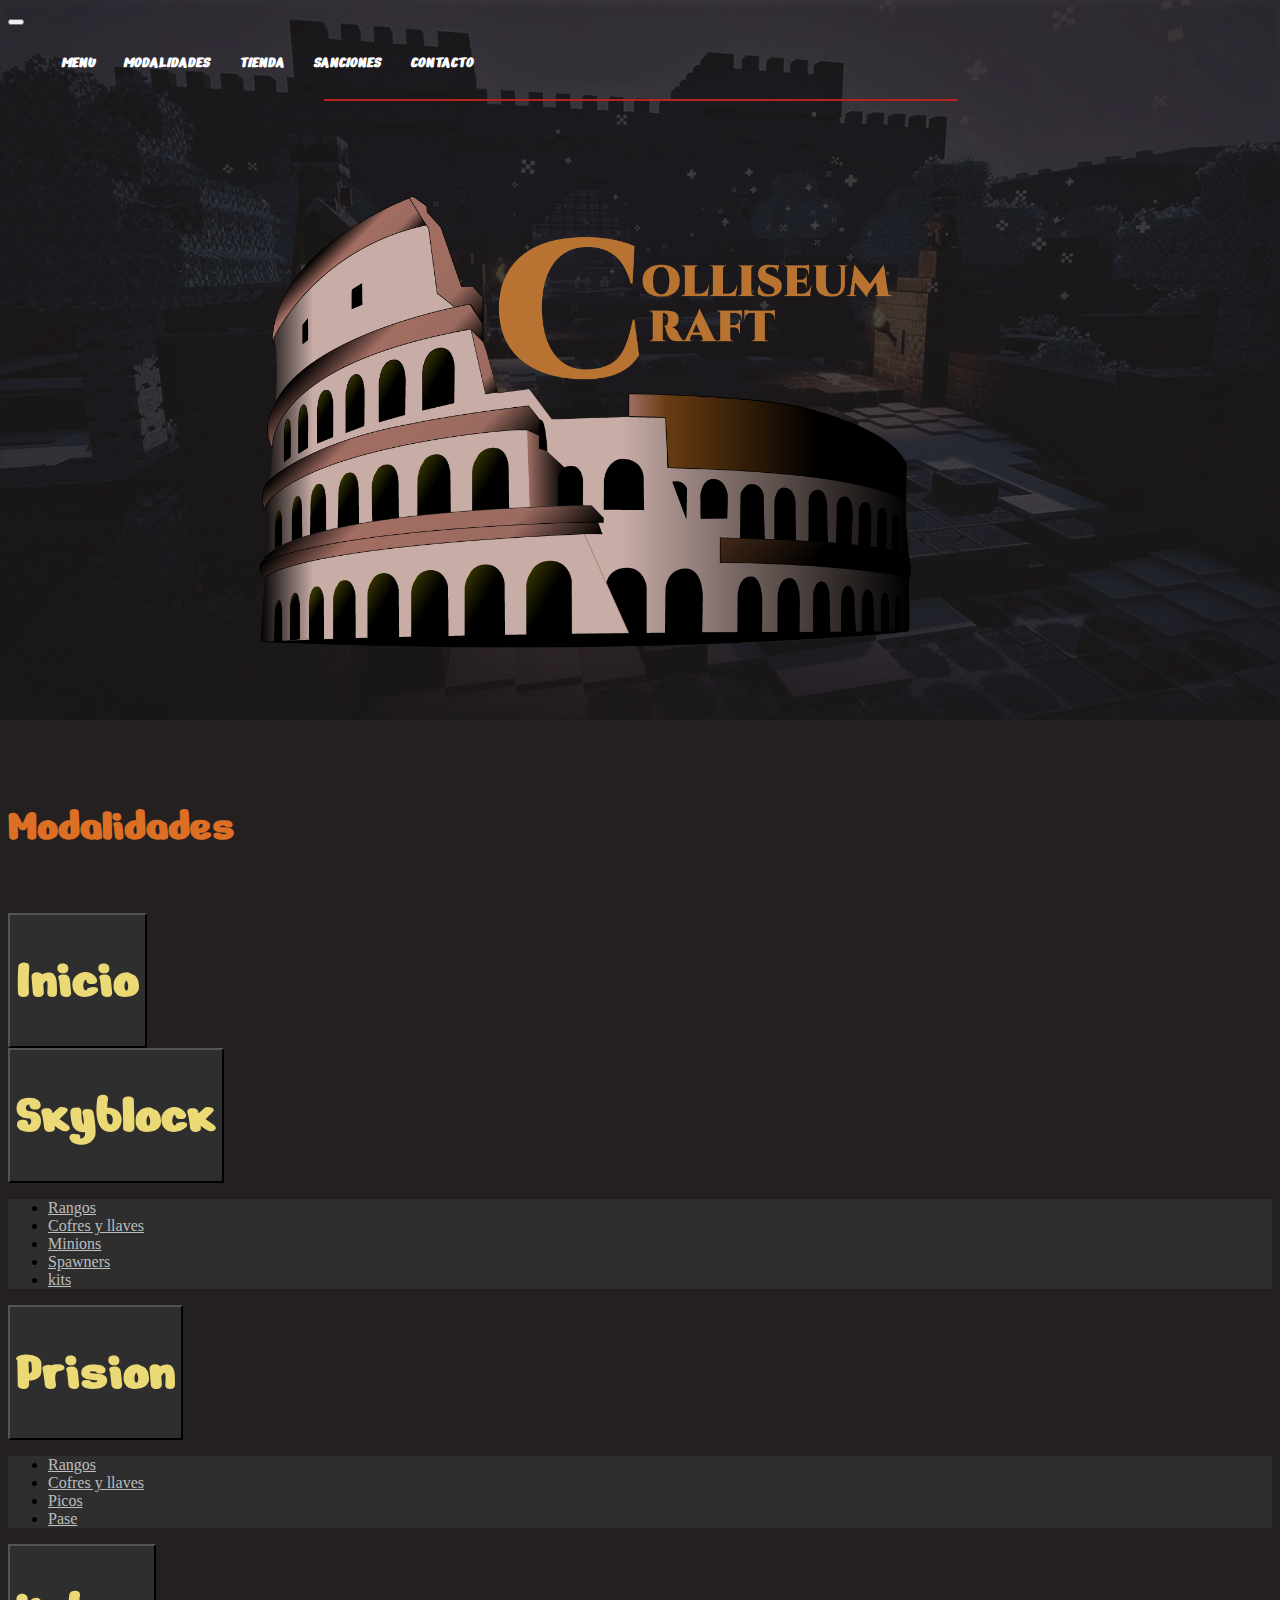
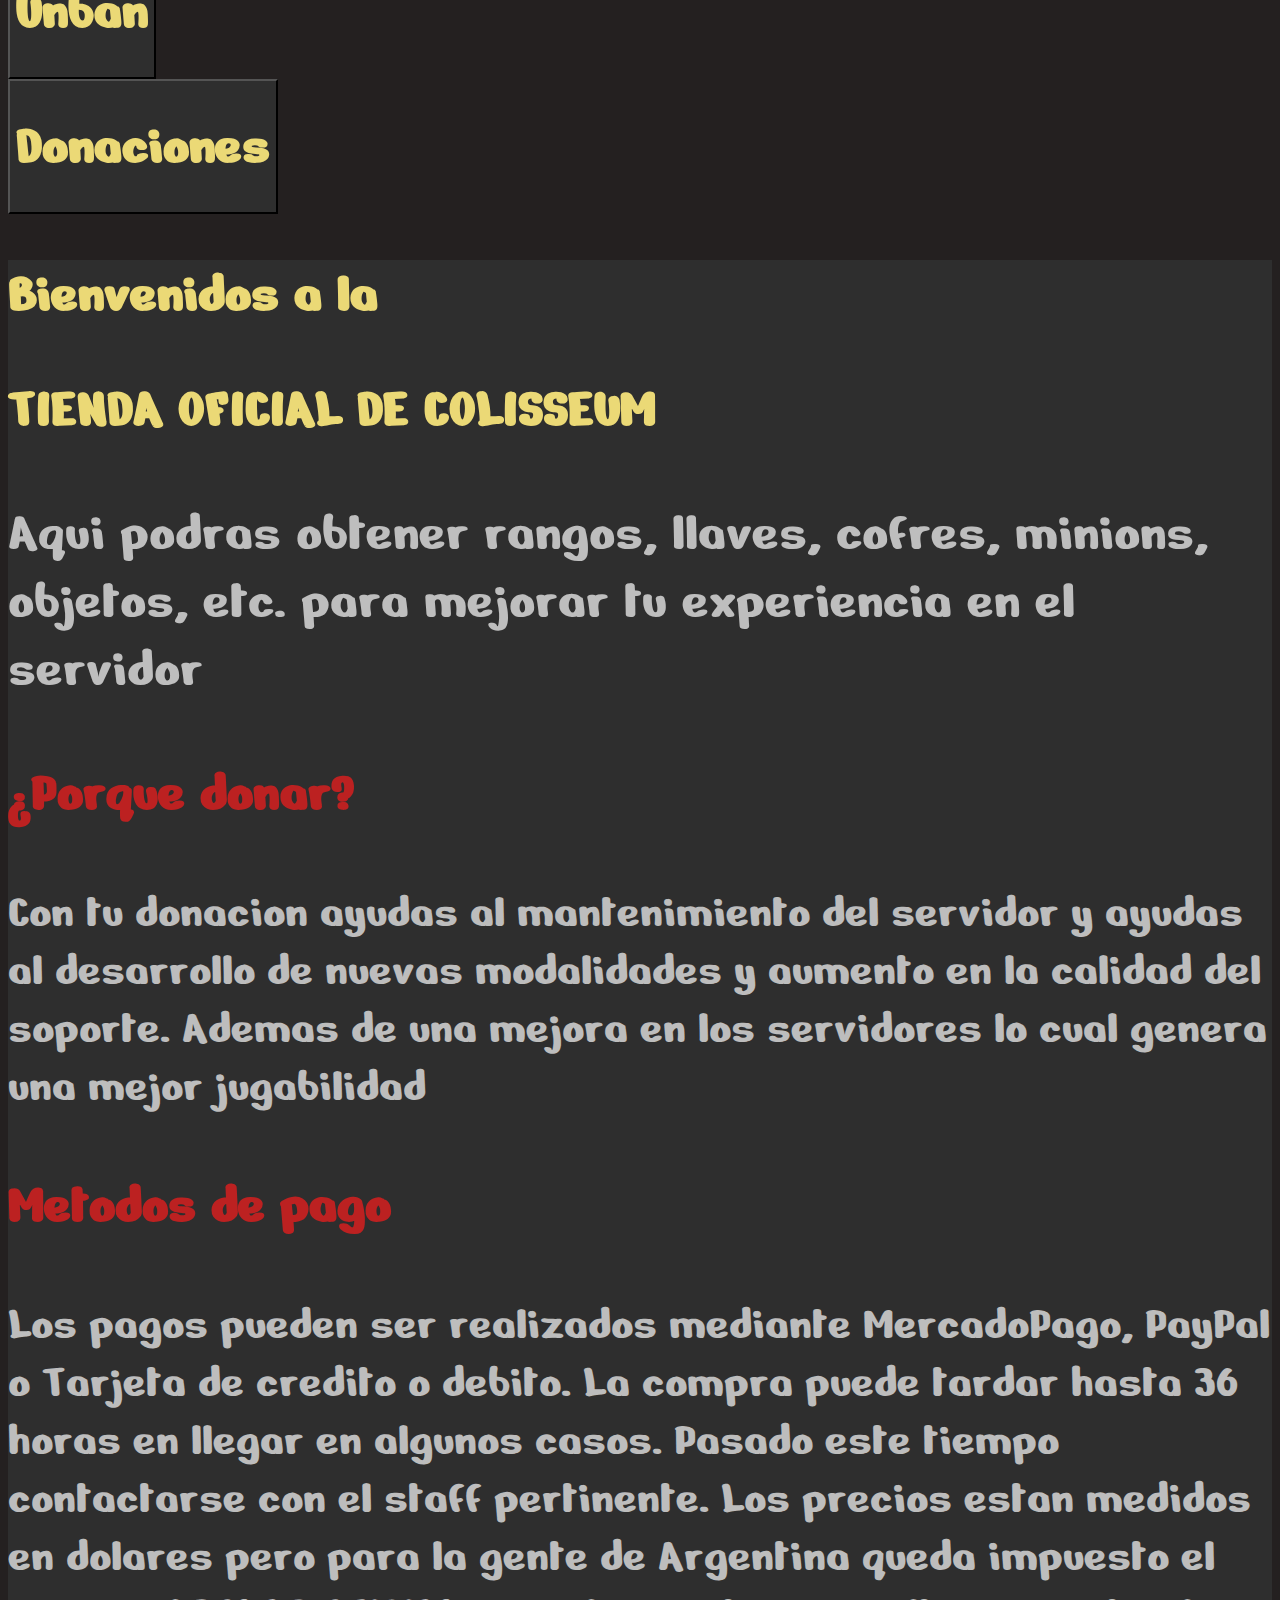
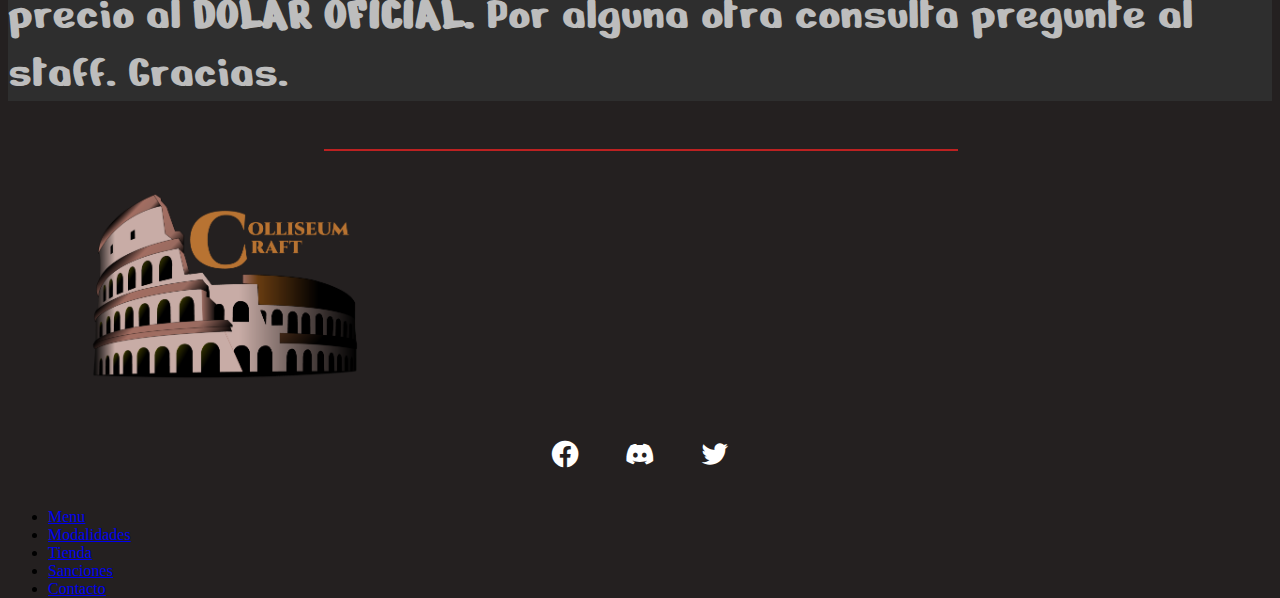
<file: pages/tienda.html>
<!DOCTYPE html>
<html lang="es">
<head>
    <meta charset="UTF-8">
    <meta http-equiv="X-UA-Compatible" content="IE=edge">
    <meta name="viewport" content="width=device-width, initial-scale=1.0">
    <meta name="description" content="Tienda del servidor Colisseum Craft. Minecraft">
    <meta name="keywords" content="Minecraft, Servidores, Skyblock, Prision, Argentina, Servidores40, Modalidades, 1.16.5">
    <meta name="author" content="Santiago Lagares">
    <link rel="icon" type="image/x-icon" href="../images/isologo.png">
    <title>Colisseum Craft; Tienda</title>
    <!--LINK CSS-->
    <link href="https://cdn.jsdelivr.net/npm/bootstrap@5.0.2/dist/css/bootstrap.min.css" rel="stylesheet" integrity="sha384-EVSTQN3/azprG1Anm3QDgpJLIm9Nao0Yz1ztcQTwFspd3yD65VohhpuuCOmLASjC" crossorigin="anonymous">
    <link rel="stylesheet" href="../css/style.css">
    <link rel="stylesheet" href="https://cdnjs.cloudflare.com/ajax/libs/animate.css/4.1.1/animate.min.css"/>
    <link href="https://fonts.googleapis.com/css2?family=Nerko+One&display=swap" rel="stylesheet">
    <link rel="stylesheet" href="https://cdnjs.cloudflare.com/ajax/libs/font-awesome/6.0.0-beta3/css/all.min.css" integrity="sha512-Fo3rlrZj/k7ujTnHg4CGR2D7kSs0v4LLanw2qksYuRlEzO+tcaEPQogQ0KaoGN26/zrn20ImR1DfuLWnOo7aBA==" crossorigin="anonymous" referrerpolicy="no-referrer" />
    <link href='https://unpkg.com/boxicons@2.1.1/css/boxicons.min.css' rel='stylesheet'>
</head>
<body>
    <header>
        <div class="container">
            <nav class="navbar navbar-expand-lg navbar-light">
                <div class="container-fluid">
                  <button class="navbar-toggler" type="button" data-bs-toggle="collapse" data-bs-target="#navbarSupportedContent" aria-controls="navbarSupportedContent" aria-expanded="false" aria-label="Toggle navigation">
                    <span class="navbar-toggler-icon"></span>
                  </button>
                  <div class="collapse navbar-collapse" id="navbarSupportedContent">
                    <ul class="nav col-lg my-2 justify-content-center text-small snip1555">
                        <li class="nav-item"><a href="../index.html" class="fs-2 nav-link active link-warning"><i><strong> Menu</strong></i></a></li>
                        <li class="nav-item"><a href="modalidades.html" class=" fs-2 nav-link link-warning"><i><strong>Modalidades</strong> </i> </a></li>
                        <li class="nav-item"><a href="#" class=" fs-2 nav-link link-warning"><i><strong>Tienda</strong></i></a></li>
                        <li class="nav-item"><a href="sanciones.html" class=" fs-2 nav-link link-warning"><i><strong>Sanciones</strong></i> </a></li>
                        <li class="nav-item"><a href="contacto.html" class="fs-2 nav-link link-warning"><i><strong>Contacto</strong>  </i></a></li>
                    </ul>
                </div>
            </nav>
        </div>    
        <hr class="linea">
    </header>
    <main class="animate__animated animate__fadeInDown">
        <div class="container col-sm-7">
            <div class=" text-center  divlogo">
                <img src="../images/isologo.png" alt="logo" class="img-fluid logoimg text-center">
            </div>
        </div>
        <!---->
        <div class="container">
            <div class="row">
                    <div class="col-sm-4  p-4 border-white aside-tienda">
                        <h4 class="hmodalidades text-center"> Modalidades</h4>
                        <div class="btn-group d-block ">
                            <button class="btn btn-secondary col-12  btn__" type="button" type="button" id="defaultDropdown" data-bs-toggle="dropdown" data-bs-auto-close="true" aria-expanded="false">
                                <strong class="h1color fs-2"> Inicio</strong>
                            </button>
                        </div>    
                       <div class="btn-group d-block ">
                        <button class="btn btn-secondary dropdown-toggle col-12  btn__" type="button" id="defaultDropdown" data-bs-toggle="dropdown" data-bs-auto-close="true" aria-expanded="false" >
                            <strong class="h1color fs-2"> Skyblock</strong>
                        </button>
                          <ul class="dropdown-menu w-100 bgtienda">
                            <li><a class="dropdown-item textos" href="#">Rangos</a></li>
                            <li><a class="dropdown-item textos" href="#">Cofres y llaves</a></li>
                            <li><a class="dropdown-item textos" href="#">Minions</a></li>
                            <li><a class="dropdown-item textos" href="#">Spawners</a></li>
                            <li><a class="dropdown-item textos" href="#">kits</a></li>  
                          </ul>
                      </div>
                      <div class="btn-group d-block">
                          <button class="btn btn-secondary dropdown-toggle col-12  btn__" type="button" data-bs-toggle="dropdown" aria-expanded="false" >
                            <strong class="h1color fs-2"> Prision</strong>
                          </button>
                          <ul class="dropdown-menu w-100 bgtienda ">
                            <li><a class="dropdown-item textos" href="#">Rangos</a></li>
                            <li><a class="dropdown-item textos" href="#">Cofres y llaves</a></li>
                            <li><a class="dropdown-item textos" href="#">Picos</a></li>
                            <li><a class="dropdown-item textos" href="#">Pase</a></li>                       
                          </ul>
                      </div>
                      <div class="btn-group d-block ">
                        <button class="btn btn-secondary col-12  btn__" type="button" id="defaultDropdown" data-bs-toggle="dropdown" data-bs-auto-close="true" aria-expanded="false">
                            <strong class="h1color fs-2"> Unban</strong>
                        </button>
                    <div class="btn-group d-block ">
                        <button class="btn btn-secondary col-12  btn__" type="button" id="defaultDropdown" data-bs-toggle="dropdown" data-bs-auto-close="true" aria-expanded="false">
                            <strong class="h1color fs-2"> Donaciones</strong>
                        </button>
                    </div> 
                    </div>                     
                </div>
                    <div class="col-sm-8 bgtienda">
                        <div class="text-center h1color">
                            <h2 class="fs-4 h1color mt-2">Bienvenidos a la</h2>
                            <h1 class="fs-3 h1color"><strong>TIENDA OFICIAL DE COLISSEUM</strong></h1>
                            <p class="textos fs-5 my-3">Aqui podras obtener rangos, llaves, cofres, minions, objetos, etc. para mejorar tu experiencia en el servidor</p>
                        </div>
                        <div class="text-end fs-4 subtitulos mt-2">
                            <h3>¿Porque donar?</h3>
                            <p class="textos fs-5">Con tu donacion ayudas al mantenimiento del servidor y ayudas al desarrollo de nuevas modalidades y aumento en la calidad del soporte. Ademas de una mejora en los servidores lo cual genera una mejor jugabilidad</p>
                        </div>
                        <div class="text-start fs-4 subtitulos mt-2">
                            <h3>Metodos de pago</h3>
                            <p class="textos fs-5">Los pagos pueden ser realizados mediante MercadoPago, PayPal o Tarjeta de credito o debito. La compra puede tardar hasta 36 horas en llegar en algunos casos. Pasado este tiempo contactarse con el staff pertinente. Los precios estan medidos en dolares pero para la gente de Argentina queda impuesto el precio al <strong>DOLAR OFICIAL.</strong> Por alguna otra consulta pregunte al staff. Gracias.</p>
                        </div>

                    </div>                   
            </div>
        </div>          
    </main>
    <footer class="footer">
        <hr class="linea2">
        <div class="container">
            <div class=" row">
                <div class="container text-center  divlogoft ">
                    <img src="../images/isologo.png" alt="logo" class="img-fluid logoft text-center" loading="lazy">
                </div>
                <div class="container col-md-auto justify-content-center">
                    <div class="text-center  contenedorlogos">
                        <div class="icon">
                            <a href="#" target="_blank"><i class='bx bxl-facebook-circle'></i></a>
                        </div>
                        <div class="icon">
                            <a href="https://discord.gg/wkZCr3qP" target="_blank"><i class='bx bxl-discord-alt' ></i></a>
                        </div>       
                        <div class="icon">
                            <a href="#" target="_blank"><i class='bx bxl-twitter' ></i></a>
                        </div>
                    </div>
                        <div class="container  mt-4">
                            <nav class="">
                                <ul class="nav  my-2 justify-content-center text-small">
                                    <li><a href="../index.html" class="fs-4 nav-link link-secondary">Menu</a></li>
                                    <li><a href="./modalidades.html" class="fs-4 nav-link link-secondary">Modalidades</a></li>
                                    <li><a href="#" class="fs-4 nav-link link-secondary">Tienda</a></li>
                                    <li><a href="./sanciones.html" class="fs-4 nav-link link-secondary">Sanciones</a></li>
                                    <li><a href="./contacto.html" class="fs-4 nav-link link-secondary">Contacto</a></li>
                                </ul>
                            </nav>
                        </div>
               
                    </div>
                </div>

        </div>
    </footer>
    <script src="../js/bootstrap.bundle.min.js"></script> 
</body>
</html>
</file>
<file: css/style.css>
/**/
@import url("https://cdn.jsdelivr.net/npm/bootstrap-icons@1.10.2/font/bootstrap-icons.css");
@import url(https://fonts.googleapis.com/css?family=Muli);
.snip1555 {
  text-transform: uppercase; }
  .snip1555 li {
    display: inline-block;
    list-style: outside none none;
    margin: 0.5em 0.6em;
    padding: 0.2rem 0.2rem;
    position: relative; }
    .snip1555 li:before, .snip1555 li:after {
      -webkit-transition: all 0.35s ease;
      transition: all 0.35s ease;
      height: 2px;
      width: 20%;
      background-color: #ffffff;
      position: absolute;
      content: '';
      opacity: 0; }
    .snip1555 li:before {
      top: 0;
      left: 0; }
    .snip1555 li:after {
      bottom: 0;
      right: 0; }
    .snip1555 li:hover:before, .snip1555 li.hover:before, .snip1555 li:hover:after, .snip1555 li.hover:after {
      opacity: 1; }
    .snip1555 li:hover:before, .snip1555 li.hover:before {
      left: 65%; }
    .snip1555 li:hover:after, .snip1555 li.hover:after {
      right: 65%; }
    .snip1555 li a {
      color: #fff;
      text-decoration: none;
      font-family: Nerko One, cursive; }

.colornv {
  color: #ebd976; }

.linea {
  border: 1px solid #BC2121;
  color: #BC2121;
  width: 50%;
  margin-left: 25%;
  margin-top: 0; }

/*body*/
body {
  background-image: url(../images/Minecraft-Dungeons123455666.png) !important;
  background-repeat: no-repeat;
  background-size: 100% 80vh;
  background-attachment: local;
  background-color: #242020;
  height: 250vh;
  max-width: 100%; }

@media screen and (max-width: 767px) {
  body {
    background-size: 100% 15%; } }

@media screen and (min-width: 768px) and (max-width: 1023px) {
  body {
    background-size: 100% 15%; } }

/*Generales*/
.h1color {
  color: #ebd976;
  font-family: Nerko One, cursive;
  font-size: 3.5rem; }

.textos {
  color: #ffffffb0; }

.subtitulos {
  color: #BC2121;
  font-family: Nerko One, cursive;
  font-size: 3rem; }

.divlogo {
  margin-left: 12%; }
  .divlogo .logoimg {
    width: 100%;
    overflow: hidden;
    padding: 0;
    margin-top: 0; }

@media screen and (max-width: 767px) {
  .logoimg {
    height: 100%;
    width: 100%;
    margin-bottom: 10%; }
  .textos {
    font-size: 3vh; } }

.btn__ {
  font-size: 5vh;
  height: 5vh; }

/*Index*/
.hrcard {
  color: #BC2121;
  border: 2px solid; }

.card-desarrollador {
  margin-bottom: 0.5rem;
  font-size: calc(1.275rem + 0.3vw);
  color: #BC2121;
  font-family: Nerko One, cursive; }

/*Modalidades*/
.containermodalidades {
  background-color: rgba(109, 109, 109, 0.116); }

/*contacto*/
.formulario {
  font-family: Nerko One, cursive; }

/*TIenda*/
.btn__ {
  height: 15vh;
  background-color: #2e2e2e; }

.hmodalidades {
  font-family: Nerko One, cursive;
  color: #dd6f25;
  font-size: 5vh; }

.bgtienda {
  background-color: #2e2e2e; }

.linea2 {
  border: 1px solid #BC2121;
  color: #BC2121;
  width: 50%;
  margin-left: 25%;
  margin-top: 0; }

.divlogoft .logoft {
  margin-left: 5vh;
  width: 50vh; }

.contenedorlogos {
  display: flex;
  align-items: center;
  justify-content: center;
  flex-wrap: wrap; }
  .contenedorlogos .icon {
    position: relative;
    width: 3.7rem;
    height: 3.7rem;
    margin: 0.5rem;
    border-radius: 50%;
    transition: all .8s;
    cursor: pointer; }
    .contenedorlogos .icon a i {
      color: #fff;
      position: absolute;
      top: 50%;
      left: 50%;
      transform: translate(-50%, -50%);
      font-size: 2rem; }
    .contenedorlogos .icon:hover {
      background-color: #1877f2;
      box-shadow: 0 0 20px #fdf291; }
    .contenedorlogos .icon:hover:nth-child(2) {
      background-color: #3e60f5;
      box-shadow: 0 0 20px #fdf291; }
    .contenedorlogos .icon:hover:nth-child(1) {
      background-color: #1877f2;
      box-shadow: 0 0 20px #fdf291; }
    .contenedorlogos .icon:hover:nth-child(3) {
      background-color: #1da1f2;
      box-shadow: 0 0 20px #fdf291; }

@media screen and (max-width: 767px) {
  .divlogoft .logoft {
    margin-left: 5vh;
    width: 30vh; } }
</file>
